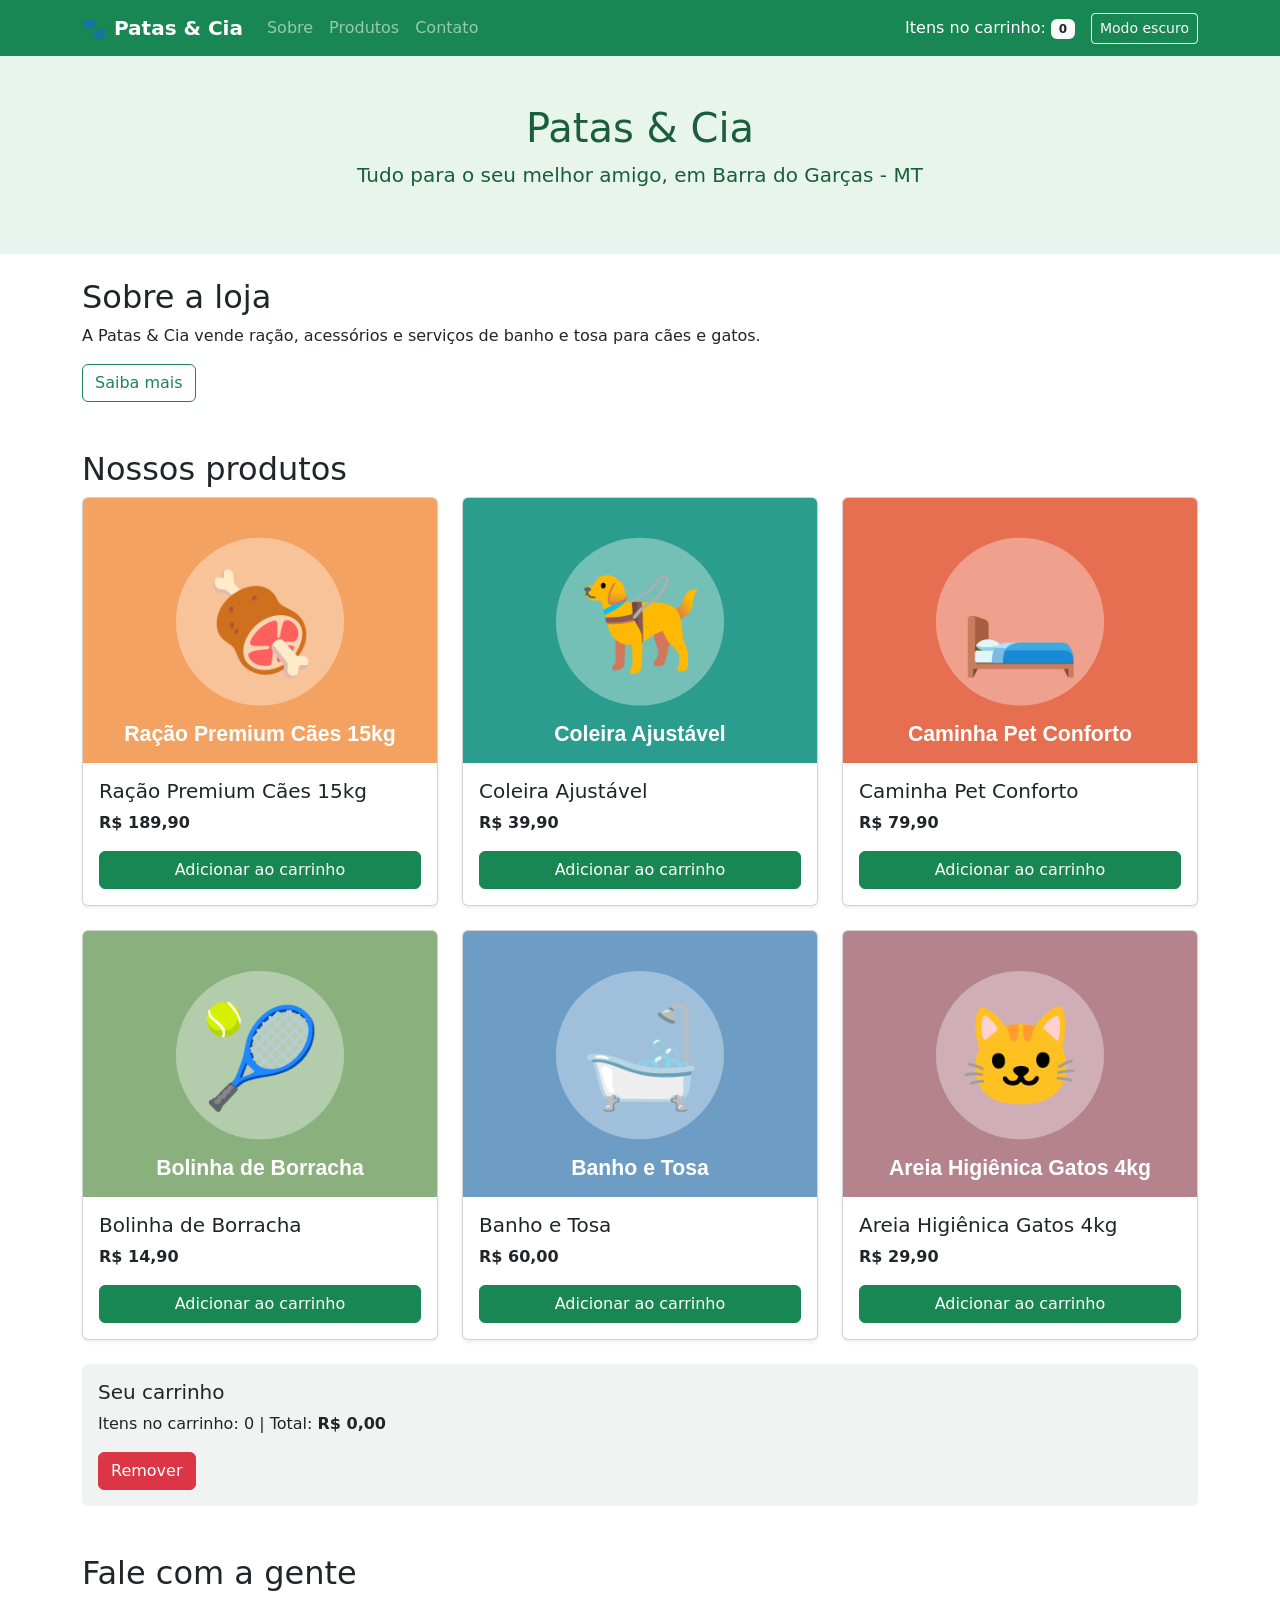
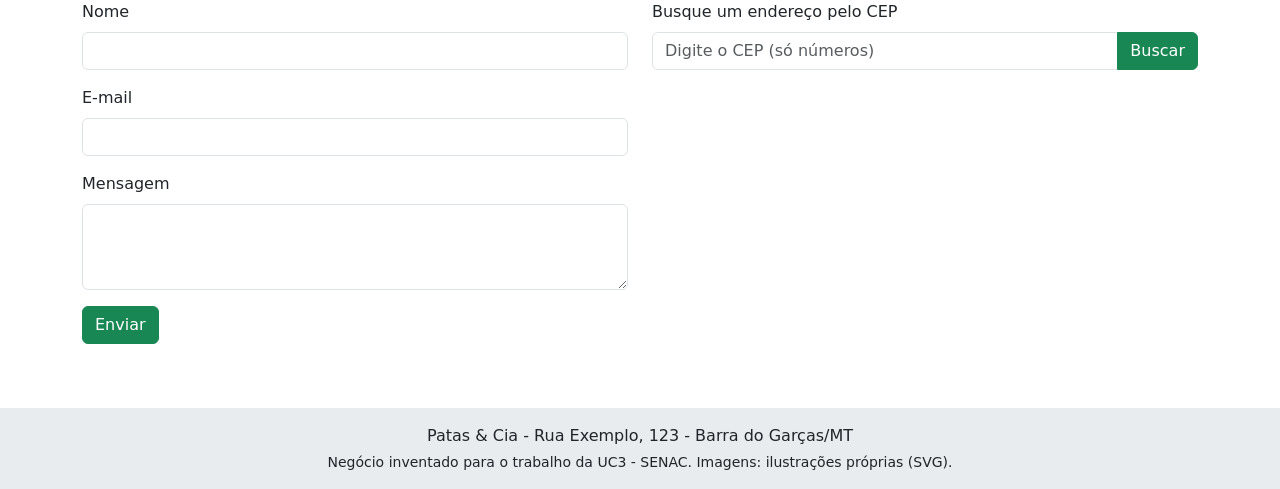
<file: index.html>
<!DOCTYPE html>
<html lang="pt-BR">
<head>
  <meta charset="UTF-8">
  <meta name="viewport" content="width=device-width, initial-scale=1">
  <meta name="description" content="Patas & Cia - Pet shop em Barra do Garças, MT">
  <title>Patas & Cia - Pet Shop</title>
  <link href="https://cdn.jsdelivr.net/npm/bootstrap@5.3.3/dist/css/bootstrap.min.css" rel="stylesheet">
  <link rel="stylesheet" href="style.css">
</head>
<body>

  <!-- PARTE 1: TOPO (header) com o nome do negócio -->
  <header>
    <nav class="navbar navbar-expand-md navbar-dark bg-success">
      <div class="container">
        <a class="navbar-brand fw-bold" href="#topo">🐾 Patas & Cia</a>
        <button class="navbar-toggler" type="button" data-bs-toggle="collapse" data-bs-target="#menu" aria-controls="menu" aria-expanded="false" aria-label="Abrir menu">
          <span class="navbar-toggler-icon"></span>
        </button>
        <div class="collapse navbar-collapse" id="menu">
          <ul class="navbar-nav me-auto">
            <li class="nav-item"><a class="nav-link" href="#sobre">Sobre</a></li>
            <li class="nav-item"><a class="nav-link" href="#produtos">Produtos</a></li>
            <li class="nav-item"><a class="nav-link" href="#contato">Contato</a></li>
          </ul>
          <span class="navbar-text text-white me-3">Itens no carrinho: <span id="contadorMenu" class="badge bg-light text-dark">0</span></span>
          <button id="btnTema" class="btn btn-outline-light btn-sm" type="button">Modo escuro</button>
        </div>
      </div>
    </nav>
    <div class="hero text-center" id="topo">
      <h1>Patas & Cia</h1>
      <p class="lead">Tudo para o seu melhor amigo, em Barra do Garças - MT</p>
    </div>
  </header>

  <main class="container my-4">

    <section id="sobre" class="mb-5">
      <h2>Sobre a loja</h2>
      <p>A Patas & Cia vende ração, acessórios e serviços de banho e tosa para cães e gatos.</p>
      <button id="btnSaibaMais" class="btn btn-outline-success" type="button">Saiba mais</button>
      <p id="textoSaibaMais" class="escondido mt-3">Somos uma loja de bairro, criada para cuidar bem dos pets da nossa região. Atendemos de segunda a sábado, das 8h às 18h, e fazemos entrega na cidade.</p>
    </section>

    <!-- PARTE 2: PRODUTOS (6 produtos com foto, nome e preço) -->
    <section id="produtos" class="mb-5">
      <h2>Nossos produtos</h2>
      <div class="row g-4">
        <div class="col-12 col-sm-6 col-lg-4">
          <article class="card produto h-100 shadow-sm">
            <img src="img/racao.svg" class="card-img-top" alt="Ilustração do produto Ração Premium Cães 15kg">
            <div class="card-body d-flex flex-column">
              <h3 class="card-title h5">Ração Premium Cães 15kg</h3>
              <p class="card-text fw-bold">R$ 189,90</p>
              <button class="btn btn-success mt-auto btn-adicionar" data-nome="Ração Premium Cães 15kg" data-preco="189.9">Adicionar ao carrinho</button>
            </div>
          </article>
        </div>
        <div class="col-12 col-sm-6 col-lg-4">
          <article class="card produto h-100 shadow-sm">
            <img src="img/coleira.svg" class="card-img-top" alt="Ilustração do produto Coleira Ajustável">
            <div class="card-body d-flex flex-column">
              <h3 class="card-title h5">Coleira Ajustável</h3>
              <p class="card-text fw-bold">R$ 39,90</p>
              <button class="btn btn-success mt-auto btn-adicionar" data-nome="Coleira Ajustável" data-preco="39.9">Adicionar ao carrinho</button>
            </div>
          </article>
        </div>
        <div class="col-12 col-sm-6 col-lg-4">
          <article class="card produto h-100 shadow-sm">
            <img src="img/caminha.svg" class="card-img-top" alt="Ilustração do produto Caminha Pet Conforto">
            <div class="card-body d-flex flex-column">
              <h3 class="card-title h5">Caminha Pet Conforto</h3>
              <p class="card-text fw-bold">R$ 79,90</p>
              <button class="btn btn-success mt-auto btn-adicionar" data-nome="Caminha Pet Conforto" data-preco="79.9">Adicionar ao carrinho</button>
            </div>
          </article>
        </div>
        <div class="col-12 col-sm-6 col-lg-4">
          <article class="card produto h-100 shadow-sm">
            <img src="img/bolinha.svg" class="card-img-top" alt="Ilustração do produto Bolinha de Borracha">
            <div class="card-body d-flex flex-column">
              <h3 class="card-title h5">Bolinha de Borracha</h3>
              <p class="card-text fw-bold">R$ 14,90</p>
              <button class="btn btn-success mt-auto btn-adicionar" data-nome="Bolinha de Borracha" data-preco="14.9">Adicionar ao carrinho</button>
            </div>
          </article>
        </div>
        <div class="col-12 col-sm-6 col-lg-4">
          <article class="card produto h-100 shadow-sm">
            <img src="img/banho.svg" class="card-img-top" alt="Ilustração do produto Banho e Tosa">
            <div class="card-body d-flex flex-column">
              <h3 class="card-title h5">Banho e Tosa</h3>
              <p class="card-text fw-bold">R$ 60,00</p>
              <button class="btn btn-success mt-auto btn-adicionar" data-nome="Banho e Tosa" data-preco="60.0">Adicionar ao carrinho</button>
            </div>
          </article>
        </div>
        <div class="col-12 col-sm-6 col-lg-4">
          <article class="card produto h-100 shadow-sm">
            <img src="img/areia.svg" class="card-img-top" alt="Ilustração do produto Areia Higiênica Gatos 4kg">
            <div class="card-body d-flex flex-column">
              <h3 class="card-title h5">Areia Higiênica Gatos 4kg</h3>
              <p class="card-text fw-bold">R$ 29,90</p>
              <button class="btn btn-success mt-auto btn-adicionar" data-nome="Areia Higiênica Gatos 4kg" data-preco="29.9">Adicionar ao carrinho</button>
            </div>
          </article>
        </div>
      </div>

      <div class="carrinho mt-4 p-3 rounded">
        <h3 class="h5">Seu carrinho</h3>
        <p>Itens no carrinho: <span id="contador">0</span> | Total: <strong id="total">R$ 0,00</strong></p>
        <ul id="lista" class="mb-3"></ul>
        <button id="btnRemover" class="btn btn-danger" type="button">Remover</button>
      </div>
    </section>

    <!-- PARTE 3: FORMULÁRIO DE CONTATO e busca de CEP -->
    <section id="contato" class="mb-5">
      <h2>Fale com a gente</h2>
      <div class="row g-4">
        <div class="col-12 col-md-6">
          <form id="formContato" novalidate>
            <div class="mb-3">
              <label for="nome" class="form-label">Nome</label>
              <input id="nome" type="text" class="form-control" autocomplete="name">
            </div>
            <div class="mb-3">
              <label for="email" class="form-label">E-mail</label>
              <input id="email" type="email" class="form-control" autocomplete="email">
            </div>
            <div class="mb-3">
              <label for="mensagem" class="form-label">Mensagem</label>
              <textarea id="mensagem" class="form-control" rows="3"></textarea>
            </div>
            <button type="submit" class="btn btn-success">Enviar</button>
            <p id="aviso" class="mt-2 fw-bold" role="status"></p>
          </form>
        </div>
        <div class="col-12 col-md-6">
          <label for="cep" class="form-label">Busque um endereço pelo CEP</label>
          <div class="input-group mb-2">
            <input id="cep" class="form-control" placeholder="Digite o CEP (só números)" inputmode="numeric">
            <button id="btnBuscar" class="btn btn-success" type="button">Buscar</button>
          </div>
          <p id="resultado" role="status"></p>
        </div>
      </div>
    </section>
  </main>

  <!-- PARTE 4: RODAPÉ -->
  <footer class="text-center py-3">
    <p class="mb-1">Patas & Cia - Rua Exemplo, 123 - Barra do Garças/MT</p>
    <p class="mb-0 small">Negócio inventado para o trabalho da UC3 - SENAC. Imagens: ilustrações próprias (SVG).</p>
  </footer>

  <script src="https://cdn.jsdelivr.net/npm/bootstrap@5.3.3/dist/js/bootstrap.bundle.min.js"></script>
  <script src="script.js"></script>
</body>
</html>
</file>
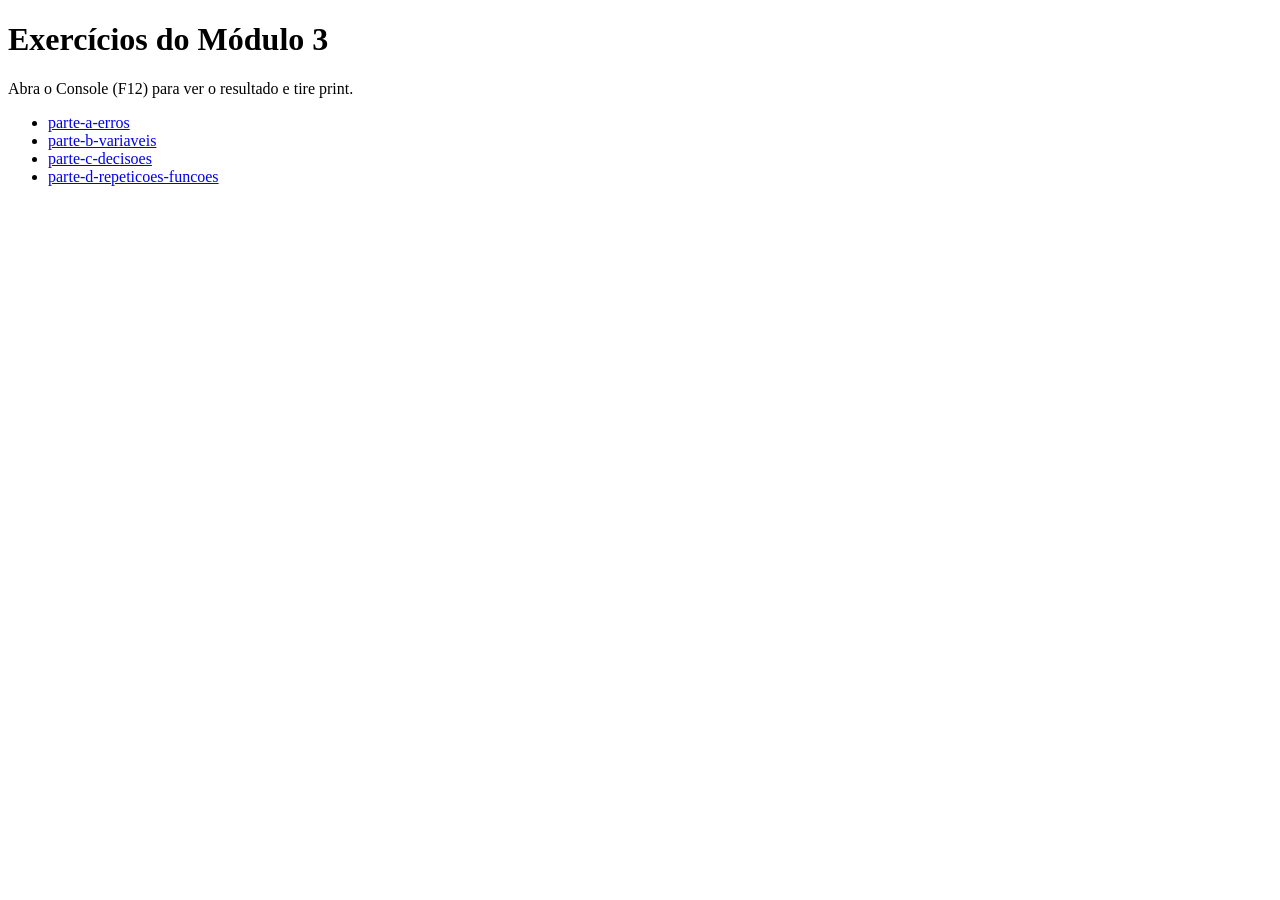
<file: exercicios/index.html>
<!DOCTYPE html><html lang="pt-BR"><head><meta charset="UTF-8"><title>Exercícios - Módulo 3</title></head><body><h1>Exercícios do Módulo 3</h1><p>Abra o Console (F12) para ver o resultado e tire print.</p><ul><li><a href="parte-a-erros.html">parte-a-erros</a></li><li><a href="parte-b-variaveis.html">parte-b-variaveis</a></li><li><a href="parte-c-decisoes.html">parte-c-decisoes</a></li><li><a href="parte-d-repeticoes-funcoes.html">parte-d-repeticoes-funcoes</a></li></ul></body></html>
</file>
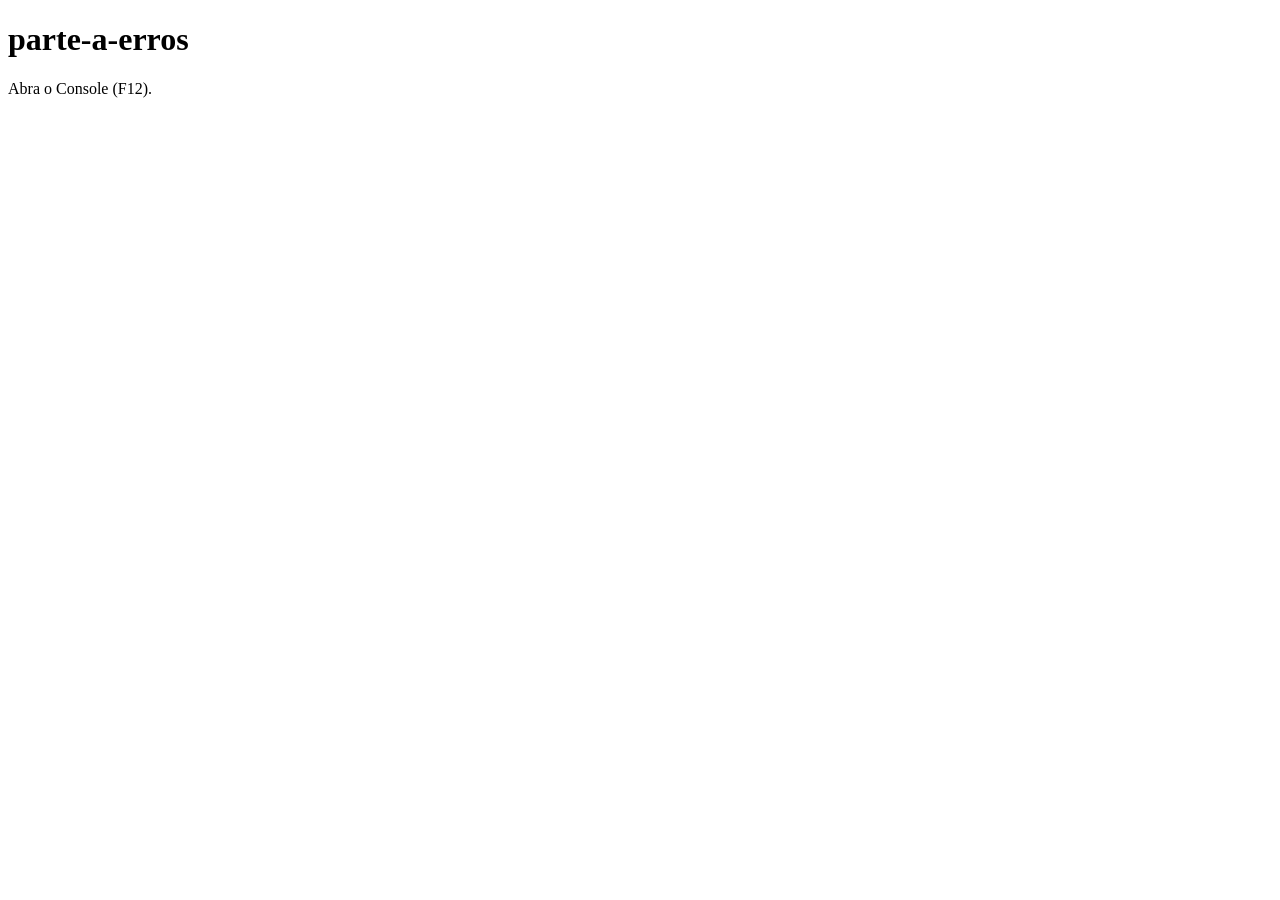
<file: exercicios/parte-a-erros.html>
<!DOCTYPE html><html lang="pt-BR"><head><meta charset="UTF-8"><title>parte-a-erros</title></head><body><h1>parte-a-erros</h1><p>Abra o Console (F12).</p><script src="parte-a-erros.js"></script></body></html>
</file>
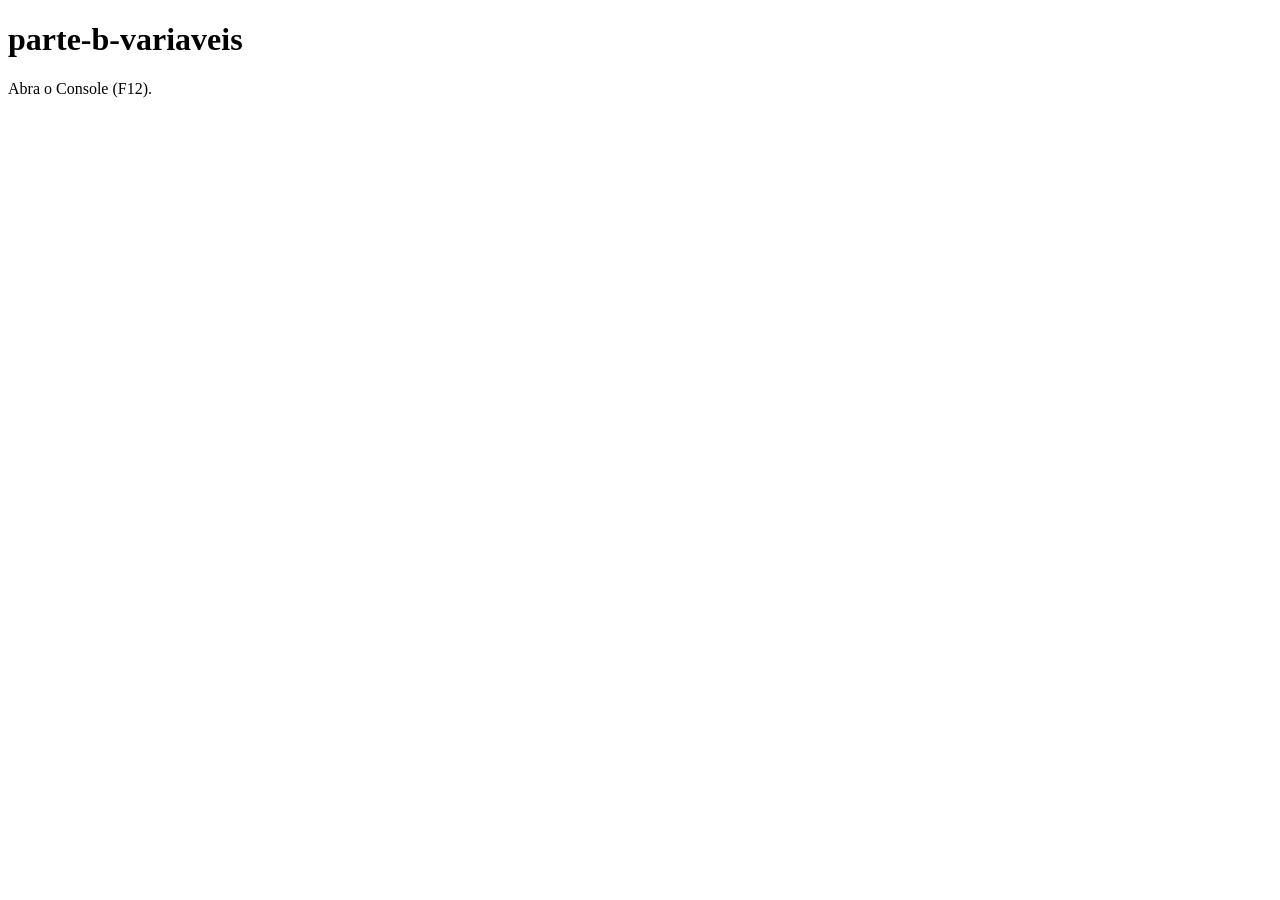
<file: exercicios/parte-b-variaveis.html>
<!DOCTYPE html><html lang="pt-BR"><head><meta charset="UTF-8"><title>parte-b-variaveis</title></head><body><h1>parte-b-variaveis</h1><p>Abra o Console (F12).</p><script src="parte-b-variaveis.js"></script></body></html>
</file>
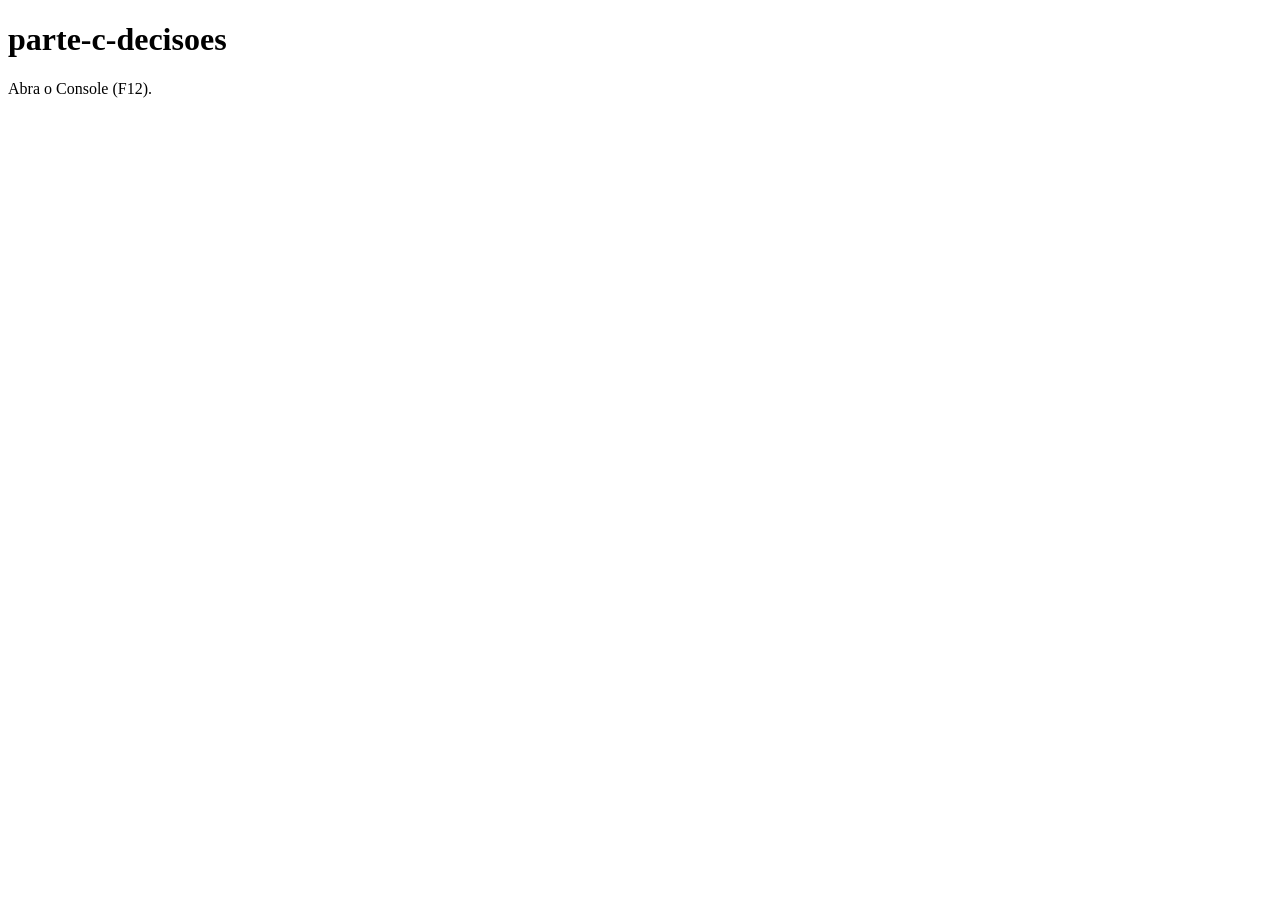
<file: exercicios/parte-c-decisoes.html>
<!DOCTYPE html><html lang="pt-BR"><head><meta charset="UTF-8"><title>parte-c-decisoes</title></head><body><h1>parte-c-decisoes</h1><p>Abra o Console (F12).</p><script src="parte-c-decisoes.js"></script></body></html>
</file>
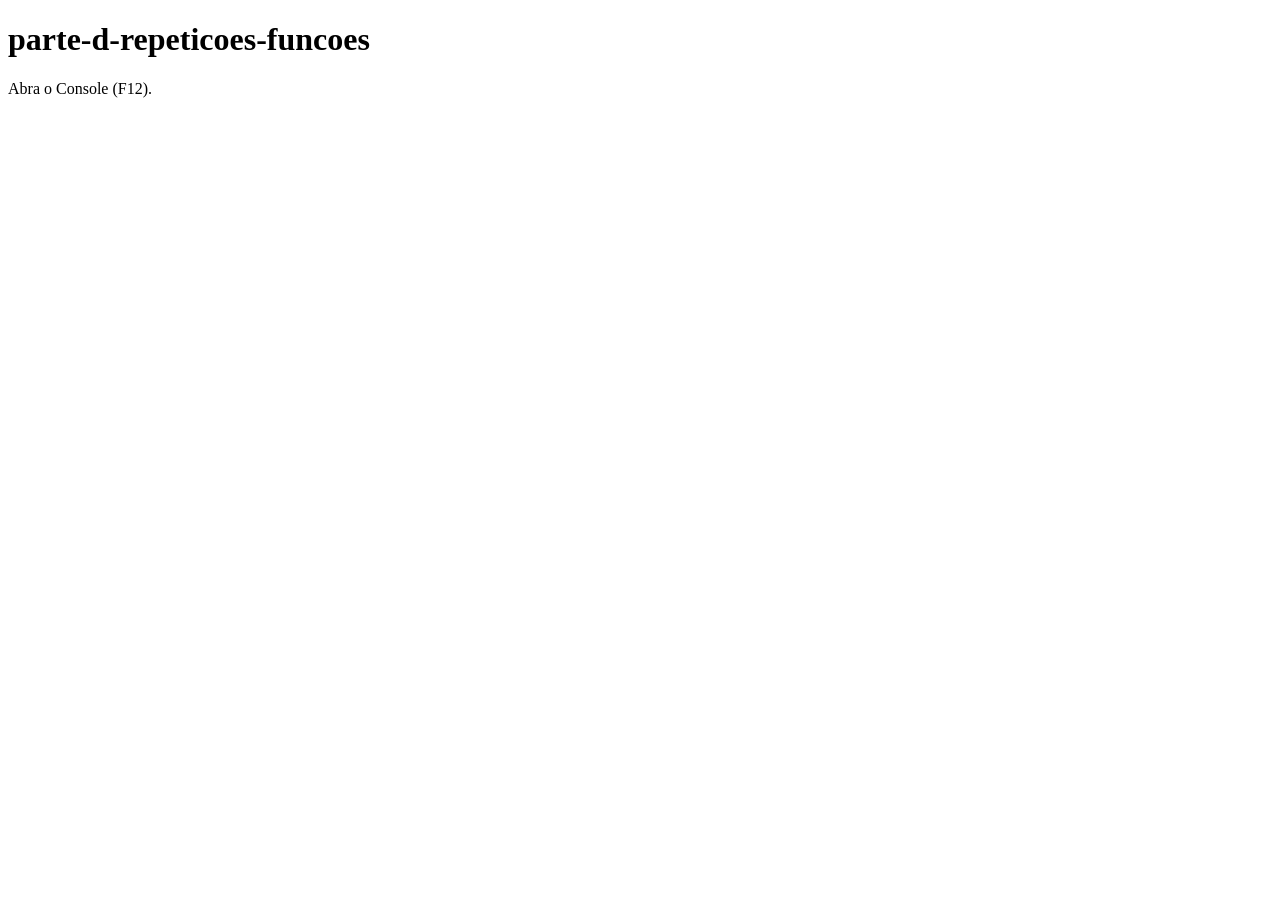
<file: exercicios/parte-d-repeticoes-funcoes.html>
<!DOCTYPE html><html lang="pt-BR"><head><meta charset="UTF-8"><title>parte-d-repeticoes-funcoes</title></head><body><h1>parte-d-repeticoes-funcoes</h1><p>Abra o Console (F12).</p><script src="parte-d-repeticoes-funcoes.js"></script></body></html>
</file>
<file: style.css>
/* Patas & Cia - estilos */
:root { --verde: #1b5e3b; }
body { transition: background-color .3s, color .3s; }
.hero { background: #e8f5ec; color: var(--verde); padding: 3rem 1rem; }
.carrinho { background: #f1f3f2; color: #212529; }
footer { background: #e9ecef; color: #212529; }

/* R3: texto escondido (usado com classList.toggle) */
.escondido { display: none; }

/* Cartões crescem um pouco no hover (Módulo 5) */
.produto { transition: transform .25s; }
.produto:hover { transform: scale(1.05); }

/* Modo escuro (Módulo 5) - contraste alto para leitura */
.escuro { background-color: #222; color: #fff; }
.escuro .hero { background: #163a27; color: #fff; }
.escuro .carrinho, .escuro footer { background: #333; color: #fff; }
.escuro .btn-outline-success { color: #7ddba0; border-color: #7ddba0; }

@media (max-width: 576px) { .hero h1 { font-size: 2rem; } }
</file>
